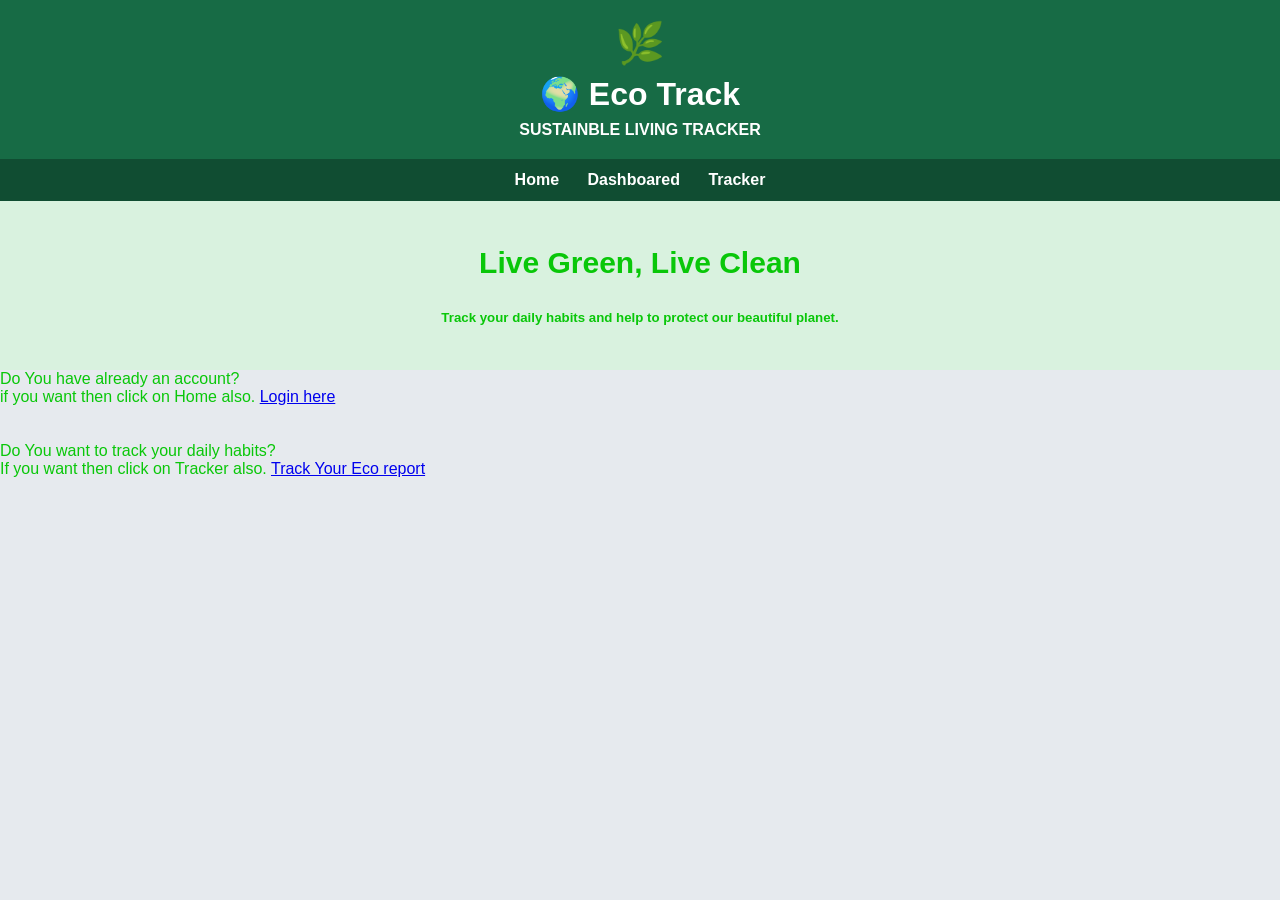
<file: index.html>
<!DOCTYPE html>
<html lang="en">
  <head>
    <meta charset ="UTF-8">
    <meta name=""viewport content="width=device-width, initial-scale=1.0">
    <title>Sustainble Living Tracker</title>
    <style>
      *{
        margin: 0;
        padding: 0;
        box-sizing: content-box;
      }
      body{
        font-family: Arial, sans-serif;
        background-color: rgb(230, 234, 238);
        color:rgb(9, 199, 9);

      }
      header{
        background-color: #176b45;
        color: white;
        padding:20px;
        text-align: center;
      }
      .logo{
        font-size: 40px;
      }
      header h1{
        margin: 8px;
      }
      nav {
        background:#104d32 ;
        padding:12px;
        text-align: center;
      }

      nav a {
        color:white;
        text-decoration: none;
        margin: 12px;
        font-weight: bold;
      }

      .hero{
        text-align: center;
        padding: 45px 20px;
        background: #d9f2df;
      }
      .hero h2{
        font-size: 30px;
        margin-bottom: 30px;
      }

      .hero p{
        margin-bottom: 20px;
      }

      button{
          background: #218653;
            color: white;
            padding: 12px 20px;
            border: none;
            border-radius: 7px;
            cursor: pointer;
            font-size: 15px;
      }
      button:hover{
        background:white;

      }

      .container{
        max-width: 1000px;
        margin: 30px auto;
        padding: 15px;
      }

      .cards{
        display:grid;
        grid-template-columns: repeat(
          auto-fit,
          minmax(200px, 1fr)
        );
        gap: 18px;
        margin-top: 20px;
      }

      .card{
        background: white;
        padding: 25px 15px;
        border-radius: 12px;
        text-align: center;
        box-shadow: 0 3px 10px #00000012;

      }

      .card .icon {
        font-size: 35px;
      }

      .card h3 {
        margin: 12px 0;
      }

      .card p {
        font-size: 22px;
        color: #218653;
        font-weight: bold;
      }

      .tracker {
          background: white;
          padding: 25px;
          margin-top: 30px;
          border-radius: 12px;
          box-shadow: 0 3px 10px #00000012;
      
      .tracker h2{
        margin-bottom: 20px;

      }

      label{
        display:block;
        margin:15px 0 7px;
        font-weight: bold;
      }

      input, select{
        width:100%;
        padding:11px;
        border: 1px solid #b7cdbb;
        border-radius: 6px;
        font-size: 16px;
      }
      
      .tracker button{
        margin-top: 20px;
      }
      
        #result {
            margin-top: 20px;
            padding: 15px;
            background: #e4f5e8;
            border-radius: 8px;
            line-height: 1.8;
        }

        footer {
            margin-top: 35px;
            padding: 20px;
            background: #176b45;
            color: white;
            text-align: center;
        }

        @media (max-width: 500px) {
            nav a {
                display: inline-block;
                margin: 6px;
            }

            .hero h2 {
                font-size: 25px;
            }
        }
       
        
    </style>
</head>
<body>
  <header>
    <div class="logo">🌿
      </div>
      <h1> 🌍 Eco Track</h1>
      <h4>SUSTAINBLE LIVING TRACKER</h4>
      </header>
      
      <nav> 
         <a href="webhome.html">Home</a>
         <a href="dashboard.html">Dashboared</a>
         <a href="tracker.html">Tracker</a>
         
        </nav>

        <section class="hero" id="home">
          <h2>Live Green, Live Clean</h2>
          <h5>
            Track your daily habits and help to protect our beautiful planet.</h5>
            
          
          </section>
          <section>
            <div class = "register-prompt">Do You have already an account?
              <br>
              if you want then click on Home also.
              <a href="home.html">Login here</a>
              </div>
            </section>
            <br>
            <br>
            <section>
            <div class="register-prompt">Do You want to track your daily habits?
              <br>
              If you want then click on Tracker also.
              <a href="tracker.html">Track Your Eco report</a></div>
              </section>
      </body>
      
</html>
</file>
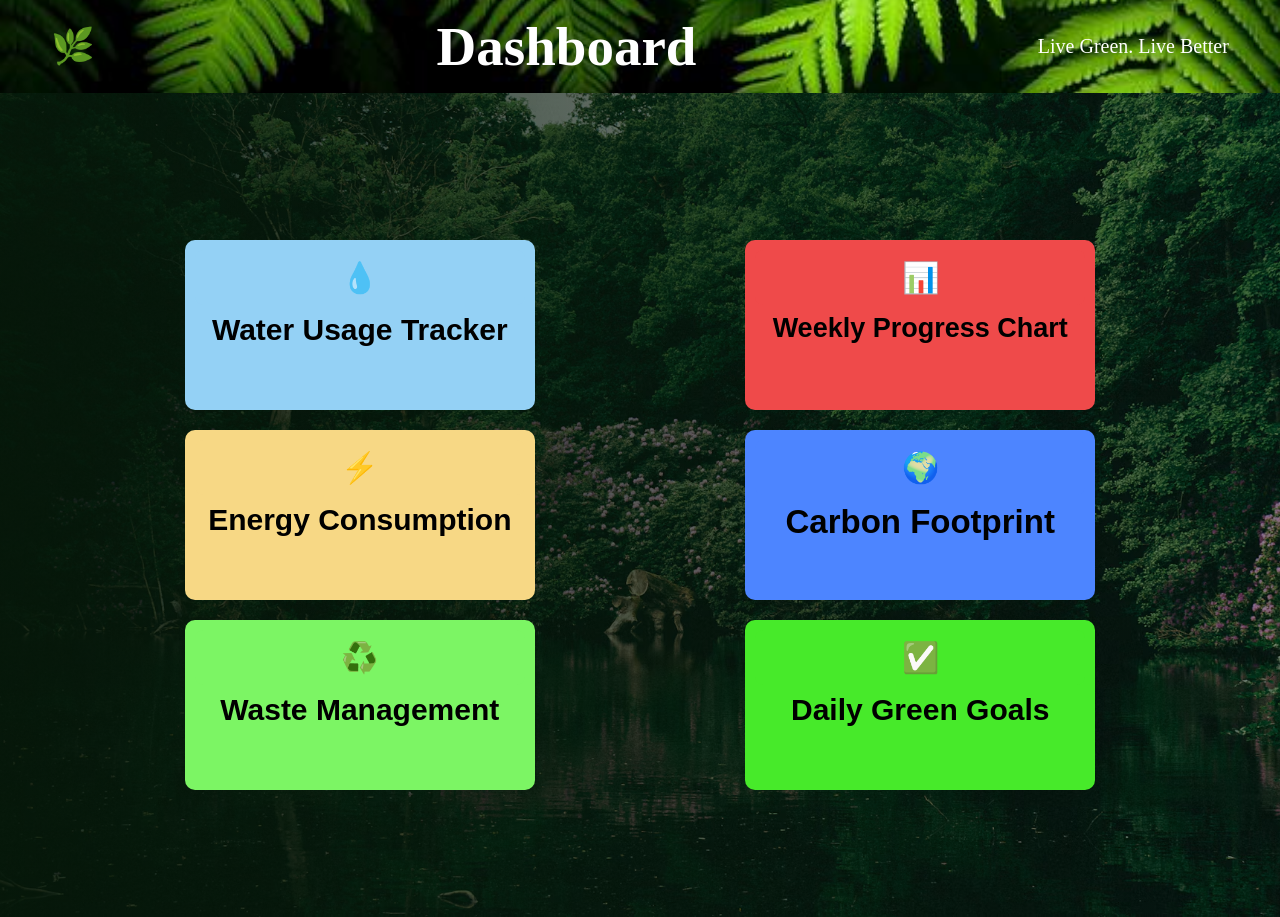
<file: dashboard.html>
<!DOCTYPE html>
<html lang="en">
    <head>
        <meta charset="utf-8">
        <meta name="viewport" content="width=device-width, initial-scale=1.0">
        <title> Dashboard </title>
        <link rel="stylesheet" href="dashboard.stylecss-1.css">
    </head>
    <style>
        * {
    margin: 0;
    padding: 0;
    box-sizing: border-box;
}
/* NAVIGATION BAR */
.logo {
    font-size: 35px;
    white-space: nowrap;
}
header {
    min-height: 76px;
    padding: 15px 4%;
    display: flex;
    justify-content: space-between;
    align-items: center;
    background: url(greenleaf.jpg);
    background-size: cover;
    background-position: center;
}
h1 {
    font-size: 55px;
    color: white;
    font-family: Georgia, 'Times New Roman', Times, serif;
    text-align: center;
}
p {
    font-size: 20px;
    color: white;
    font-family: georgia, 'Times New Roman', Times, serif;
}
.dashboard {
    font-size: 50px;
    background-color: #132a0f;
    color: white;
    font-family: Georgia, 'Times New Roman', Times, serif;
    text-align: justify
    justify-content: center;
}
.card-container {
    display: flex;
    flex-direction: row;
    flex-wrap: wrap;
    justify-content: center;
    margin-top: 20px;
    gap: 20px;
}
.card1logo {
    font-size: 30px;
    display: flex;
    justify-content: center;
    white-space: nowrap;
    border-radius: 8px;
    padding: 10px;
    background-color: #94d1f5;
    text-align: center;
} 
.card1 {
    font-size: 20px;
    width: 350px;
    height: 170px;
    font-family: Arial, Helvetica, sans-serif;
    background-color: #94d1f5;
    display: flex;
    text-align: center;
    flex-direction: column;
    border-radius: 10px;
    padding: 10px;
    gap: 8px
}
.card2logo {
    font-size: 30px;
    display: flex;
    justify-content: center;
    white-space: nowrap;
    border-radius: 8px;
    padding: 10px;
    background-color: #f7d885;
    text-align: center;
}
.card2 {
    font-size: 20px;
    width: 350px;
    height: 170px;
    font-family: Arial, Helvetica, sans-serif;
    background-color: #f7d885;
    display: flex;
    text-align: center;
    flex-direction: column;
    border-radius: 10px;
    padding: 10px;
    gap: 8px
}
.card3logo {
    font-size: 30px;
    display: flex;
    justify-content: center;
    white-space: nowrap;
    border-radius: 8px;
    padding: 10px;
    background-color: #7cf564;
    text-align: center;
}
.card3 {
    font-size: 20px;
    width: 350px;
    height: 170px;
    font-family: Arial, Helvetica, sans-serif;
    background-color: #7cf564;
    display: flex;
    text-align: center;
    flex-direction: column;
    border-radius: 10px;
    padding: 10px;
    gap: 8px
}
.card4logo {
    font-size: 30px;
    display: flex;
    justify-content: center;
    white-space: nowrap;
    border-radius: 8px;
    padding: 10px;
    background-color: #ef4a4a;
    text-align: center;
}    
.card4 {
    font-size: 18px;
    width: 350px;
    height: 170px;
    font-family: Arial, Helvetica, sans-serif;
    background-color: #ef4a4a;
    display: flex;
    text-align: center;
    flex-direction: column;
    border-radius: 10px;
    padding: 10px;
    gap: 8px
}
.card-container2 {
    display: flex;
    flex-direction: row;
    flex-wrap: wrap;
    justify-content: center;
    margin-top: 20px;
    gap: 20px;
}
.card5logo {
    font-size: 30px;
    display: flex;
    justify-content: center;
    white-space: nowrap;
    border-radius: 8px;
    padding: 10px;
    background-color: #4d85ff;
    text-align: center;
}
.card5 {
    font-size: 22px;
    width: 350px;
    height: 170px;
    font-family: Arial, Helvetica, sans-serif;
    background-color: #4d85ff;
    display: flex;
    text-align: center;
    flex-direction: column;
    border-radius: 10px;
    padding: 10px;
    gap: 8px
}
.card6logo {
    font-size: 30px;
    display: flex;
    justify-content: center;
    white-space: nowrap;
    border-radius: 8px;
    padding: 10px;
    background-color: #47ea2a;
    text-align: center;
}
.card6 {
    font-size: 20px;
    width: 350px;
    height: 170px;
    font-family: Arial, Helvetica, sans-serif;
    background-color: #47ea2a;
    display: flex;
    text-align: center;
    flex-direction: column;
    border-radius: 10px;
    padding: 10px;
    gap: 8px
}
main {
    min-height: calc(100vh - 76px);
    padding: 60px 7%;
    display: flex;
    align-items: center;
    justify-content: space-between;
    gap: 20px;
    background: linear-gradient(
            90deg,
            rgba(6, 24, 8, 0.85),
            rgba(6, 24, 8, 0.3)
        ),
    url(greenforest.avif);
    background-size: cover;
    background-position: center;
}

    </style>

    <header>
        <nav class="logo">
            <span class="logo icon">🌿</span>
        </nav>
        <h1>Dashboard</h1>
        <p>Live Green. Live Better</p>
    </header>
    <main>
     <div class="card-container">
        <div class="card1">
            <span class="card1logo">💧</span>
            <h2>Water Usage Tracker</h2>
        </div>
        <div class="card2">
            <span class="card2logo">⚡</span>
            <h2>Energy Consumption</h2>
        </div>
        <div class="card3">
            <span class="card3logo">♻️</span>
            <h2>Waste Management</h2>
        </div>
     </div>
     <div class="card-container2">
        <div class="card4">
            <span class="card4logo">📊</span>
            <h2>Weekly Progress Chart</h2>
        </div>
        <div class="card5">
            <span class="card5logo">🌍</span>
            <h2>Carbon Footprint</h2>
        </div>
        <div class="card6">
            <span class="card6logo">✅</span>
            <h2>Daily Green Goals</h2>
        </div>
    </div>
    </main>
</html>
</file>
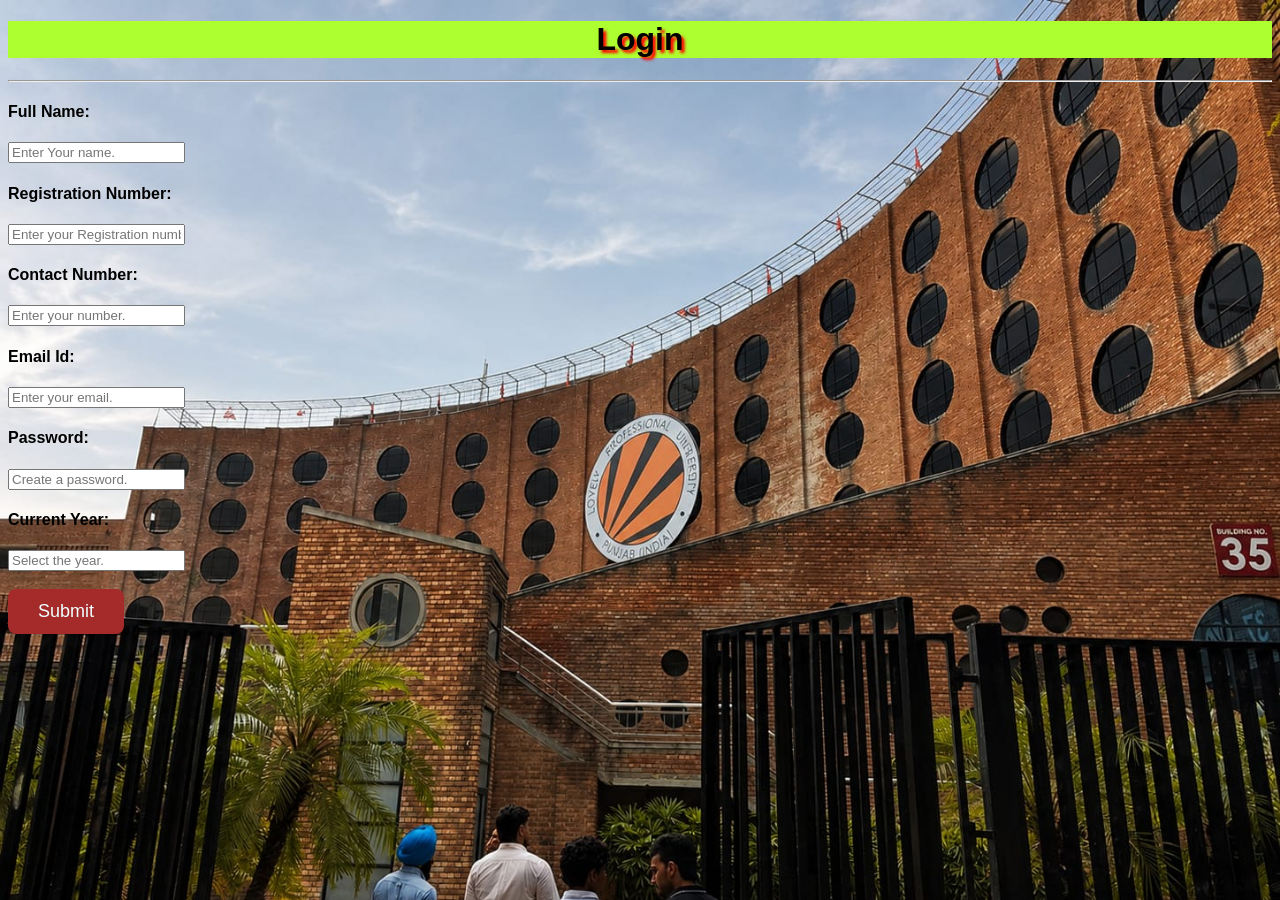
<file: webhome.html>
<!DOCTYPE html>
<html lang="en">
<head>
    <meta charset="UTF-8">
    <meta name="viewport" content="width=device-width, initial-scale=1.0">
    <title>Document</title>
</head>
<style>
    h1{
        text-align: center;
        background: greenyellow;
        text-shadow: 3px 3px 3px red;

    }
    button {
        background-color: brown;
        color:azure;
        padding: 12px 30px;
        border: none;
        border-radius: 8px;
        font-size: 18px;
        cursor: pointer;
    }
    body{
        background-color: greenyellow;
        background-image:-moz-linear-gradient();
        background-image: url("lpuuuu.jpeg");
        background-size: cover;
        background-repeat: no-repeat;
        font-family: Arial, Helvetica, sans-serif;

    }
    password{
        background-color: brown;
    }
    
    
    
</style>
<body>
    <h1>Login</h1>
    <hr>
    <lebel for="name"><h4>Full Name:</h4></lebel>
    <input type="text" id="name" placeholder="Enter Your name.">
    <lebel for="registration number"><h4>Registration Number:</h4></lebel>
    <input type="tel" id="registration number" placeholder="Enter your Registration number.">
    <lebel for="contact"><h4>Contact Number:</h4></lebel>
    <input type="tel" id="contact" placeholder="Enter your number.">
    <lebel for="email"><h4>Email Id:</h4></lebel>
    <input type="email" id="email" placeholder="Enter your email." required>
    <lebel for="password"><h4> Password:</h4></lebel>
    <input type="password" id="password" placeholder="Create a password." minlength="8" required>
    <lebel for="year"><h4>Current Year:</h4></lebel>
    <input type="tel" id="year" placeholder="Select the year.">
    <br><br>
    <button type="submit">Submit</button>
    
 

    
</body>
</html>
</file>
<file: dashboard.stylecss-1.css>
* {
    margin: 0;
    padding: 0;
    box-sizing: border-box;
}
/* NAVIGATION BAR */
.logo {
    font-size: 35px;
    white-space: nowrap;
}
header {
    min-height: 76px;
    padding: 15px 4%;
    display: flex;
    justify-content: space-between;
    align-items: center;
    background: url(greenleaf.jpg);
    background-size: cover;
    background-position: center;
}
h1 {
    font-size: 55px;
    color: white;
    font-family: Georgia, 'Times New Roman', Times, serif;
    text-align: center;
}
p {
    font-size: 20px;
    color: white;
    font-family: georgia, 'Times New Roman', Times, serif;
}
.dashboard {
    font-size: 50px;
    background-color: #132a0f;
    color: white;
    font-family: Georgia, 'Times New Roman', Times, serif;
    text-align: justify
    justify-content: center;
}
.card-container {
    display: flex;
    flex-direction: row;
    flex-wrap: wrap;
    justify-content: center;
    margin-top: 20px;
    gap: 20px;
}
.card1logo {
    font-size: 30px;
    display: flex;
    justify-content: center;
    white-space: nowrap;
    border-radius: 8px;
    padding: 10px;
    background-color: #94d1f5;
    text-align: center;
} 
.card1 {
    font-size: 20px;
    width: 350px;
    height: 170px;
    font-family: Arial, Helvetica, sans-serif;
    background-color: #94d1f5;
    display: flex;
    text-align: center;
    flex-direction: column;
    border-radius: 10px;
    padding: 10px;
    gap: 8px
}
.card2logo {
    font-size: 30px;
    display: flex;
    justify-content: center;
    white-space: nowrap;
    border-radius: 8px;
    padding: 10px;
    background-color: #f7d885;
    text-align: center;
}
.card2 {
    font-size: 20px;
    width: 350px;
    height: 170px;
    font-family: Arial, Helvetica, sans-serif;
    background-color: #f7d885;
    display: flex;
    text-align: center;
    flex-direction: column;
    border-radius: 10px;
    padding: 10px;
    gap: 8px
}
.card3logo {
    font-size: 30px;
    display: flex;
    justify-content: center;
    white-space: nowrap;
    border-radius: 8px;
    padding: 10px;
    background-color: #7cf564;
    text-align: center;
}
.card3 {
    font-size: 20px;
    width: 350px;
    height: 170px;
    font-family: Arial, Helvetica, sans-serif;
    background-color: #7cf564;
    display: flex;
    text-align: center;
    flex-direction: column;
    border-radius: 10px;
    padding: 10px;
    gap: 8px
}
.card4logo {
    font-size: 30px;
    display: flex;
    justify-content: center;
    white-space: nowrap;
    border-radius: 8px;
    padding: 10px;
    background-color: #ef4a4a;
    text-align: center;
}    
.card4 {
    font-size: 18px;
    width: 350px;
    height: 170px;
    font-family: Arial, Helvetica, sans-serif;
    background-color: #ef4a4a;
    display: flex;
    text-align: center;
    flex-direction: column;
    border-radius: 10px;
    padding: 10px;
    gap: 8px
}
.card-container2 {
    display: flex;
    flex-direction: row;
    flex-wrap: wrap;
    justify-content: center;
    margin-top: 20px;
    gap: 20px;
}
.card5logo {
    font-size: 30px;
    display: flex;
    justify-content: center;
    white-space: nowrap;
    border-radius: 8px;
    padding: 10px;
    background-color: #4d85ff;
    text-align: center;
}
.card5 {
    font-size: 22px;
    width: 350px;
    height: 170px;
    font-family: Arial, Helvetica, sans-serif;
    background-color: #4d85ff;
    display: flex;
    text-align: center;
    flex-direction: column;
    border-radius: 10px;
    padding: 10px;
    gap: 8px
}
.card6logo {
    font-size: 30px;
    display: flex;
    justify-content: center;
    white-space: nowrap;
    border-radius: 8px;
    padding: 10px;
    background-color: #47ea2a;
    text-align: center;
}
.card6 {
    font-size: 20px;
    width: 350px;
    height: 170px;
    font-family: Arial, Helvetica, sans-serif;
    background-color: #47ea2a;
    display: flex;
    text-align: center;
    flex-direction: column;
    border-radius: 10px;
    padding: 10px;
    gap: 8px
}
main {
    min-height: calc(100vh - 76px);
    padding: 60px 7%;
    display: flex;
    align-items: center;
    justify-content: space-between;
    gap: 20px;
    background: linear-gradient(
            90deg,
            rgba(6, 24, 8, 0.85),
            rgba(6, 24, 8, 0.3)
        ),
    url(greenforest.avif);
    background-size: cover;
    background-position: center;
}
</file>
